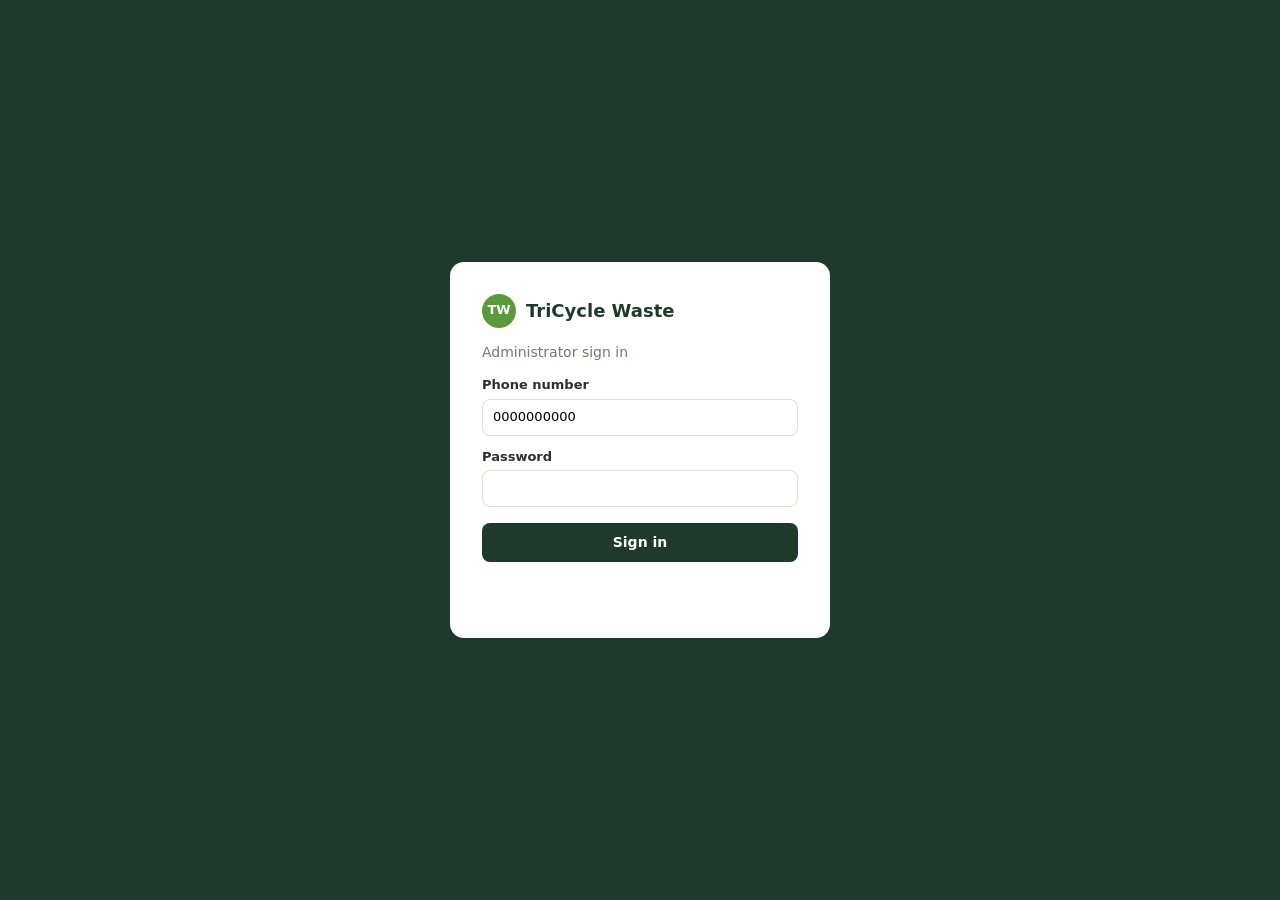
<file: backend/dashboard/index.html>
<!doctype html>
<html lang="en">
<head>
  <meta charset="utf-8">
  <meta name="viewport" content="width=device-width, initial-scale=1">
  <title>TriCycle Waste Admin</title>
  <link rel="stylesheet" href="vendor/leaflet/leaflet.css">
  <link rel="stylesheet" href="style.css">
</head>
<body>
  <!-- Login -->
  <section id="login-view" class="login-wrap" hidden>
    <form id="login-form" class="login-card">
      <div class="brand"><span class="logo">TW</span> TriCycle Waste</div>
      <p class="muted">Administrator sign in</p>
      <label>Phone number<input name="phone" value="0000000000" required autocomplete="username"></label>
      <label>Password<input name="password" type="password" required autocomplete="current-password"></label>
      <button type="submit">Sign in</button>
      <p id="login-error" class="error" role="alert"></p>
    </form>
  </section>

  <!-- App -->
  <div id="app-view" class="layout" hidden>
    <nav class="sidebar">
      <div class="brand"><span class="logo">TW</span> TriCycle Waste</div>
      <a href="#overview" data-view="overview">Overview</a>
      <a href="#collectors" data-view="collectors">Collectors</a>
      <a href="#pickups" data-view="pickups">Pickups</a>
      <a href="#pricing" data-view="pricing">Pricing</a>
      <a href="#sites" data-view="sites">Disposal sites</a>
      <a href="#reports" data-view="reports">Dumping reports</a>
      <a href="/app/" target="_blank" rel="noopener">Open the app ↗</a>
      <div class="sidebar-foot">
        <span id="refresh-note" class="muted small"></span>
        <button id="logout" class="ghost">Sign out</button>
      </div>
    </nav>

    <main>
      <!-- Overview -->
      <section data-section="overview">
        <header class="page-head"><h1>Overview</h1><p class="muted">Live state of collection, tricycle loads and disposal</p></header>
        <div id="stats" class="stats"></div>
        <div class="panel map-panel">
          <div class="panel-head">
            <h2>Live map</h2>
            <div class="legend">
              <span><i class="dot s-empty"></i>Empty</span>
              <span><i class="dot s-partly_loaded"></i>Partly loaded</span>
              <span><i class="dot s-nearly_full"></i>Nearly full</span>
              <span><i class="dot s-full"></i>Full</span>
              <span><i class="dot pickup"></i>Waiting pickup</span>
              <span><i class="dot report"></i>Dumping report</span>
              <span><i class="ring"></i>Disposal site</span>
            </div>
          </div>
          <div id="map" class="map"></div>
        </div>
        <div class="panel">
          <h2>Tricycles on the road</h2>
          <div id="live-list" class="load-list"></div>
        </div>
      </section>

      <!-- Collectors -->
      <section data-section="collectors" hidden>
        <header class="page-head"><h1>Collectors</h1><p class="muted">Verify new collectors and record each tricycle's capacity in load units</p></header>
        <div class="panel"><table><thead><tr>
          <th>Name</th><th>Tricycle</th><th>Status</th><th>Load</th><th>Capacity (units)</th><th>Verification</th>
        </tr></thead><tbody id="collectors-body"></tbody></table></div>
      </section>

      <!-- Pickups -->
      <section data-section="pickups" hidden>
        <header class="page-head"><h1>Pickups</h1><p class="muted">Latest 100 pickup requests</p></header>
        <div class="panel"><table><thead><tr>
          <th>#</th><th>Created</th><th>Status</th><th>Waste</th><th>Rubbers</th><th>Units</th><th>Price (GH₵)</th><th>Collector</th>
        </tr></thead><tbody id="pickups-body"></tbody></table></div>
      </section>

      <!-- Pricing -->
      <section data-section="pricing" hidden>
        <header class="page-head"><h1>Pricing</h1><p class="muted">Price = base fee + units × rate per unit × waste-type factor + distance charge beyond the free radius</p></header>
        <div class="two-col">
          <form id="pricing-form" class="panel form">
            <h2>Rates</h2>
            <label>Base fee (GH₵)<input name="base_fee" type="number" step="0.01" min="0" required></label>
            <label>Rate per load unit (GH₵)<input name="rate_per_unit" type="number" step="0.01" min="0" required></label>
            <label>Rate per km beyond free radius (GH₵)<input name="rate_per_km" type="number" step="0.01" min="0" required></label>
            <label>Free radius (km)<input name="free_radius_km" type="number" step="0.1" min="0" required></label>
            <h3>Waste-type factors</h3>
            <div id="factor-fields" class="factor-grid"></div>
            <button type="submit">Save prices</button>
            <p id="pricing-msg" class="muted" role="status"></p>
          </form>
          <div class="panel form">
            <h2>Price check</h2>
            <p class="muted small">Try a pickup with the rates on the left (before saving).</p>
            <div id="calc-sizes" class="factor-grid"></div>
            <label>Waste type<select id="calc-type"></select></label>
            <label>Distance from collector (km)<input id="calc-km" type="number" step="0.1" min="0" value="1.5"></label>
            <div id="calc-result" class="calc-result"></div>
          </div>
        </div>
      </section>

      <!-- Disposal sites -->
      <section data-section="sites" hidden>
        <header class="page-head"><h1>Disposal sites</h1><p class="muted">Collectors can only empty their tricycle by checking in inside one of these geofences</p></header>
        <div class="two-col">
          <div class="panel"><div id="sites-map" class="map small-map"></div><p class="muted small">Click the map to fill in the location of a new site.</p></div>
          <form id="site-form" class="panel form">
            <h2>Add a site</h2>
            <label>Name<input name="name" required maxlength="100"></label>
            <div class="row">
              <label>Latitude<input name="lat" type="number" step="any" required></label>
              <label>Longitude<input name="lng" type="number" step="any" required></label>
            </div>
            <label>Geofence radius (m)<input name="radius_m" type="number" min="10" max="2000" value="150" required></label>
            <button type="submit">Add site</button>
          </form>
        </div>
        <div class="panel"><table><thead><tr><th>Name</th><th>Location</th><th>Radius</th><th>Status</th><th></th></tr></thead>
          <tbody id="sites-body"></tbody></table></div>
      </section>

      <!-- Reports -->
      <section data-section="reports" hidden>
        <header class="page-head"><h1>Illegal dumping reports</h1><p class="muted">Reported by residents with a photo and location</p></header>
        <div class="panel"><table><thead><tr><th>#</th><th>Reported</th><th>Location</th><th>Description</th><th>Photo</th><th>Status</th></tr></thead>
          <tbody id="reports-body"></tbody></table></div>
      </section>
    </main>
  </div>

  <div id="toast" class="toast" role="status" hidden></div>

  <script src="vendor/leaflet/leaflet.js"></script>
  <script src="app.js"></script>
</body>
</html>
</file>
<file: backend/dashboard/vendor/leaflet/leaflet.css>
/* required styles */

.leaflet-pane,
.leaflet-tile,
.leaflet-marker-icon,
.leaflet-marker-shadow,
.leaflet-tile-container,
.leaflet-pane > svg,
.leaflet-pane > canvas,
.leaflet-zoom-box,
.leaflet-image-layer,
.leaflet-layer {
	position: absolute;
	left: 0;
	top: 0;
	}
.leaflet-container {
	overflow: hidden;
	}
.leaflet-tile,
.leaflet-marker-icon,
.leaflet-marker-shadow {
	-webkit-user-select: none;
	   -moz-user-select: none;
	        user-select: none;
	  -webkit-user-drag: none;
	}
/* Prevents IE11 from highlighting tiles in blue */
.leaflet-tile::selection {
	background: transparent;
}
/* Safari renders non-retina tile on retina better with this, but Chrome is worse */
.leaflet-safari .leaflet-tile {
	image-rendering: -webkit-optimize-contrast;
	}
/* hack that prevents hw layers "stretching" when loading new tiles */
.leaflet-safari .leaflet-tile-container {
	width: 1600px;
	height: 1600px;
	-webkit-transform-origin: 0 0;
	}
.leaflet-marker-icon,
.leaflet-marker-shadow {
	display: block;
	}
/* .leaflet-container svg: reset svg max-width decleration shipped in Joomla! (joomla.org) 3.x */
/* .leaflet-container img: map is broken in FF if you have max-width: 100% on tiles */
.leaflet-container .leaflet-overlay-pane svg {
	max-width: none !important;
	max-height: none !important;
	}
.leaflet-container .leaflet-marker-pane img,
.leaflet-container .leaflet-shadow-pane img,
.leaflet-container .leaflet-tile-pane img,
.leaflet-container img.leaflet-image-layer,
.leaflet-container .leaflet-tile {
	max-width: none !important;
	max-height: none !important;
	width: auto;
	padding: 0;
	}

.leaflet-container img.leaflet-tile {
	/* See: https://bugs.chromium.org/p/chromium/issues/detail?id=600120 */
	mix-blend-mode: plus-lighter;
}

.leaflet-container.leaflet-touch-zoom {
	-ms-touch-action: pan-x pan-y;
	touch-action: pan-x pan-y;
	}
.leaflet-container.leaflet-touch-drag {
	-ms-touch-action: pinch-zoom;
	/* Fallback for FF which doesn't support pinch-zoom */
	touch-action: none;
	touch-action: pinch-zoom;
}
.leaflet-container.leaflet-touch-drag.leaflet-touch-zoom {
	-ms-touch-action: none;
	touch-action: none;
}
.leaflet-container {
	-webkit-tap-highlight-color: transparent;
}
.leaflet-container a {
	-webkit-tap-highlight-color: rgba(51, 181, 229, 0.4);
}
.leaflet-tile {
	filter: inherit;
	visibility: hidden;
	}
.leaflet-tile-loaded {
	visibility: inherit;
	}
.leaflet-zoom-box {
	width: 0;
	height: 0;
	-moz-box-sizing: border-box;
	     box-sizing: border-box;
	z-index: 800;
	}
/* workaround for https://bugzilla.mozilla.org/show_bug.cgi?id=888319 */
.leaflet-overlay-pane svg {
	-moz-user-select: none;
	}

.leaflet-pane         { z-index: 400; }

.leaflet-tile-pane    { z-index: 200; }
.leaflet-overlay-pane { z-index: 400; }
.leaflet-shadow-pane  { z-index: 500; }
.leaflet-marker-pane  { z-index: 600; }
.leaflet-tooltip-pane   { z-index: 650; }
.leaflet-popup-pane   { z-index: 700; }

.leaflet-map-pane canvas { z-index: 100; }
.leaflet-map-pane svg    { z-index: 200; }

.leaflet-vml-shape {
	width: 1px;
	height: 1px;
	}
.lvml {
	behavior: url(#default#VML);
	display: inline-block;
	position: absolute;
	}


/* control positioning */

.leaflet-control {
	position: relative;
	z-index: 800;
	pointer-events: visiblePainted; /* IE 9-10 doesn't have auto */
	pointer-events: auto;
	}
.leaflet-top,
.leaflet-bottom {
	position: absolute;
	z-index: 1000;
	pointer-events: none;
	}
.leaflet-top {
	top: 0;
	}
.leaflet-right {
	right: 0;
	}
.leaflet-bottom {
	bottom: 0;
	}
.leaflet-left {
	left: 0;
	}
.leaflet-control {
	float: left;
	clear: both;
	}
.leaflet-right .leaflet-control {
	float: right;
	}
.leaflet-top .leaflet-control {
	margin-top: 10px;
	}
.leaflet-bottom .leaflet-control {
	margin-bottom: 10px;
	}
.leaflet-left .leaflet-control {
	margin-left: 10px;
	}
.leaflet-right .leaflet-control {
	margin-right: 10px;
	}


/* zoom and fade animations */

.leaflet-fade-anim .leaflet-popup {
	opacity: 0;
	-webkit-transition: opacity 0.2s linear;
	   -moz-transition: opacity 0.2s linear;
	        transition: opacity 0.2s linear;
	}
.leaflet-fade-anim .leaflet-map-pane .leaflet-popup {
	opacity: 1;
	}
.leaflet-zoom-animated {
	-webkit-transform-origin: 0 0;
	    -ms-transform-origin: 0 0;
	        transform-origin: 0 0;
	}
svg.leaflet-zoom-animated {
	will-change: transform;
}

.leaflet-zoom-anim .leaflet-zoom-animated {
	-webkit-transition: -webkit-transform 0.25s cubic-bezier(0,0,0.25,1);
	   -moz-transition:    -moz-transform 0.25s cubic-bezier(0,0,0.25,1);
	        transition:         transform 0.25s cubic-bezier(0,0,0.25,1);
	}
.leaflet-zoom-anim .leaflet-tile,
.leaflet-pan-anim .leaflet-tile {
	-webkit-transition: none;
	   -moz-transition: none;
	        transition: none;
	}

.leaflet-zoom-anim .leaflet-zoom-hide {
	visibility: hidden;
	}


/* cursors */

.leaflet-interactive {
	cursor: pointer;
	}
.leaflet-grab {
	cursor: -webkit-grab;
	cursor:    -moz-grab;
	cursor:         grab;
	}
.leaflet-crosshair,
.leaflet-crosshair .leaflet-interactive {
	cursor: crosshair;
	}
.leaflet-popup-pane,
.leaflet-control {
	cursor: auto;
	}
.leaflet-dragging .leaflet-grab,
.leaflet-dragging .leaflet-grab .leaflet-interactive,
.leaflet-dragging .leaflet-marker-draggable {
	cursor: move;
	cursor: -webkit-grabbing;
	cursor:    -moz-grabbing;
	cursor:         grabbing;
	}

/* marker & overlays interactivity */
.leaflet-marker-icon,
.leaflet-marker-shadow,
.leaflet-image-layer,
.leaflet-pane > svg path,
.leaflet-tile-container {
	pointer-events: none;
	}

.leaflet-marker-icon.leaflet-interactive,
.leaflet-image-layer.leaflet-interactive,
.leaflet-pane > svg path.leaflet-interactive,
svg.leaflet-image-layer.leaflet-interactive path {
	pointer-events: visiblePainted; /* IE 9-10 doesn't have auto */
	pointer-events: auto;
	}

/* visual tweaks */

.leaflet-container {
	background: #ddd;
	outline-offset: 1px;
	}
.leaflet-container a {
	color: #0078A8;
	}
.leaflet-zoom-box {
	border: 2px dotted #38f;
	background: rgba(255,255,255,0.5);
	}


/* general typography */
.leaflet-container {
	font-family: "Helvetica Neue", Arial, Helvetica, sans-serif;
	font-size: 12px;
	font-size: 0.75rem;
	line-height: 1.5;
	}


/* general toolbar styles */

.leaflet-bar {
	box-shadow: 0 1px 5px rgba(0,0,0,0.65);
	border-radius: 4px;
	}
.leaflet-bar a {
	background-color: #fff;
	border-bottom: 1px solid #ccc;
	width: 26px;
	height: 26px;
	line-height: 26px;
	display: block;
	text-align: center;
	text-decoration: none;
	color: black;
	}
.leaflet-bar a,
.leaflet-control-layers-toggle {
	background-position: 50% 50%;
	background-repeat: no-repeat;
	display: block;
	}
.leaflet-bar a:hover,
.leaflet-bar a:focus {
	background-color: #f4f4f4;
	}
.leaflet-bar a:first-child {
	border-top-left-radius: 4px;
	border-top-right-radius: 4px;
	}
.leaflet-bar a:last-child {
	border-bottom-left-radius: 4px;
	border-bottom-right-radius: 4px;
	border-bottom: none;
	}
.leaflet-bar a.leaflet-disabled {
	cursor: default;
	background-color: #f4f4f4;
	color: #bbb;
	}

.leaflet-touch .leaflet-bar a {
	width: 30px;
	height: 30px;
	line-height: 30px;
	}
.leaflet-touch .leaflet-bar a:first-child {
	border-top-left-radius: 2px;
	border-top-right-radius: 2px;
	}
.leaflet-touch .leaflet-bar a:last-child {
	border-bottom-left-radius: 2px;
	border-bottom-right-radius: 2px;
	}

/* zoom control */

.leaflet-control-zoom-in,
.leaflet-control-zoom-out {
	font: bold 18px 'Lucida Console', Monaco, monospace;
	text-indent: 1px;
	}

.leaflet-touch .leaflet-control-zoom-in, .leaflet-touch .leaflet-control-zoom-out  {
	font-size: 22px;
	}


/* layers control */

.leaflet-control-layers {
	box-shadow: 0 1px 5px rgba(0,0,0,0.4);
	background: #fff;
	border-radius: 5px;
	}
.leaflet-control-layers-toggle {
	background-image: url(images/layers.png);
	width: 36px;
	height: 36px;
	}
.leaflet-retina .leaflet-control-layers-toggle {
	background-image: url(images/layers-2x.png);
	background-size: 26px 26px;
	}
.leaflet-touch .leaflet-control-layers-toggle {
	width: 44px;
	height: 44px;
	}
.leaflet-control-layers .leaflet-control-layers-list,
.leaflet-control-layers-expanded .leaflet-control-layers-toggle {
	display: none;
	}
.leaflet-control-layers-expanded .leaflet-control-layers-list {
	display: block;
	position: relative;
	}
.leaflet-control-layers-expanded {
	padding: 6px 10px 6px 6px;
	color: #333;
	background: #fff;
	}
.leaflet-control-layers-scrollbar {
	overflow-y: scroll;
	overflow-x: hidden;
	padding-right: 5px;
	}
.leaflet-control-layers-selector {
	margin-top: 2px;
	position: relative;
	top: 1px;
	}
.leaflet-control-layers label {
	display: block;
	font-size: 13px;
	font-size: 1.08333em;
	}
.leaflet-control-layers-separator {
	height: 0;
	border-top: 1px solid #ddd;
	margin: 5px -10px 5px -6px;
	}

/* Default icon URLs */
.leaflet-default-icon-path { /* used only in path-guessing heuristic, see L.Icon.Default */
	background-image: url(images/marker-icon.png);
	}


/* attribution and scale controls */

.leaflet-container .leaflet-control-attribution {
	background: #fff;
	background: rgba(255, 255, 255, 0.8);
	margin: 0;
	}
.leaflet-control-attribution,
.leaflet-control-scale-line {
	padding: 0 5px;
	color: #333;
	line-height: 1.4;
	}
.leaflet-control-attribution a {
	text-decoration: none;
	}
.leaflet-control-attribution a:hover,
.leaflet-control-attribution a:focus {
	text-decoration: underline;
	}
.leaflet-attribution-flag {
	display: inline !important;
	vertical-align: baseline !important;
	width: 1em;
	height: 0.6669em;
	}
.leaflet-left .leaflet-control-scale {
	margin-left: 5px;
	}
.leaflet-bottom .leaflet-control-scale {
	margin-bottom: 5px;
	}
.leaflet-control-scale-line {
	border: 2px solid #777;
	border-top: none;
	line-height: 1.1;
	padding: 2px 5px 1px;
	white-space: nowrap;
	-moz-box-sizing: border-box;
	     box-sizing: border-box;
	background: rgba(255, 255, 255, 0.8);
	text-shadow: 1px 1px #fff;
	}
.leaflet-control-scale-line:not(:first-child) {
	border-top: 2px solid #777;
	border-bottom: none;
	margin-top: -2px;
	}
.leaflet-control-scale-line:not(:first-child):not(:last-child) {
	border-bottom: 2px solid #777;
	}

.leaflet-touch .leaflet-control-attribution,
.leaflet-touch .leaflet-control-layers,
.leaflet-touch .leaflet-bar {
	box-shadow: none;
	}
.leaflet-touch .leaflet-control-layers,
.leaflet-touch .leaflet-bar {
	border: 2px solid rgba(0,0,0,0.2);
	background-clip: padding-box;
	}


/* popup */

.leaflet-popup {
	position: absolute;
	text-align: center;
	margin-bottom: 20px;
	}
.leaflet-popup-content-wrapper {
	padding: 1px;
	text-align: left;
	border-radius: 12px;
	}
.leaflet-popup-content {
	margin: 13px 24px 13px 20px;
	line-height: 1.3;
	font-size: 13px;
	font-size: 1.08333em;
	min-height: 1px;
	}
.leaflet-popup-content p {
	margin: 17px 0;
	margin: 1.3em 0;
	}
.leaflet-popup-tip-container {
	width: 40px;
	height: 20px;
	position: absolute;
	left: 50%;
	margin-top: -1px;
	margin-left: -20px;
	overflow: hidden;
	pointer-events: none;
	}
.leaflet-popup-tip {
	width: 17px;
	height: 17px;
	padding: 1px;

	margin: -10px auto 0;
	pointer-events: auto;

	-webkit-transform: rotate(45deg);
	   -moz-transform: rotate(45deg);
	    -ms-transform: rotate(45deg);
	        transform: rotate(45deg);
	}
.leaflet-popup-content-wrapper,
.leaflet-popup-tip {
	background: white;
	color: #333;
	box-shadow: 0 3px 14px rgba(0,0,0,0.4);
	}
.leaflet-container a.leaflet-popup-close-button {
	position: absolute;
	top: 0;
	right: 0;
	border: none;
	text-align: center;
	width: 24px;
	height: 24px;
	font: 16px/24px Tahoma, Verdana, sans-serif;
	color: #757575;
	text-decoration: none;
	background: transparent;
	}
.leaflet-container a.leaflet-popup-close-button:hover,
.leaflet-container a.leaflet-popup-close-button:focus {
	color: #585858;
	}
.leaflet-popup-scrolled {
	overflow: auto;
	}

.leaflet-oldie .leaflet-popup-content-wrapper {
	-ms-zoom: 1;
	}
.leaflet-oldie .leaflet-popup-tip {
	width: 24px;
	margin: 0 auto;

	-ms-filter: "progid:DXImageTransform.Microsoft.Matrix(M11=0.70710678, M12=0.70710678, M21=-0.70710678, M22=0.70710678)";
	filter: progid:DXImageTransform.Microsoft.Matrix(M11=0.70710678, M12=0.70710678, M21=-0.70710678, M22=0.70710678);
	}

.leaflet-oldie .leaflet-control-zoom,
.leaflet-oldie .leaflet-control-layers,
.leaflet-oldie .leaflet-popup-content-wrapper,
.leaflet-oldie .leaflet-popup-tip {
	border: 1px solid #999;
	}


/* div icon */

.leaflet-div-icon {
	background: #fff;
	border: 1px solid #666;
	}


/* Tooltip */
/* Base styles for the element that has a tooltip */
.leaflet-tooltip {
	position: absolute;
	padding: 6px;
	background-color: #fff;
	border: 1px solid #fff;
	border-radius: 3px;
	color: #222;
	white-space: nowrap;
	-webkit-user-select: none;
	-moz-user-select: none;
	-ms-user-select: none;
	user-select: none;
	pointer-events: none;
	box-shadow: 0 1px 3px rgba(0,0,0,0.4);
	}
.leaflet-tooltip.leaflet-interactive {
	cursor: pointer;
	pointer-events: auto;
	}
.leaflet-tooltip-top:before,
.leaflet-tooltip-bottom:before,
.leaflet-tooltip-left:before,
.leaflet-tooltip-right:before {
	position: absolute;
	pointer-events: none;
	border: 6px solid transparent;
	background: transparent;
	content: "";
	}

/* Directions */

.leaflet-tooltip-bottom {
	margin-top: 6px;
}
.leaflet-tooltip-top {
	margin-top: -6px;
}
.leaflet-tooltip-bottom:before,
.leaflet-tooltip-top:before {
	left: 50%;
	margin-left: -6px;
	}
.leaflet-tooltip-top:before {
	bottom: 0;
	margin-bottom: -12px;
	border-top-color: #fff;
	}
.leaflet-tooltip-bottom:before {
	top: 0;
	margin-top: -12px;
	margin-left: -6px;
	border-bottom-color: #fff;
	}
.leaflet-tooltip-left {
	margin-left: -6px;
}
.leaflet-tooltip-right {
	margin-left: 6px;
}
.leaflet-tooltip-left:before,
.leaflet-tooltip-right:before {
	top: 50%;
	margin-top: -6px;
	}
.leaflet-tooltip-left:before {
	right: 0;
	margin-right: -12px;
	border-left-color: #fff;
	}
.leaflet-tooltip-right:before {
	left: 0;
	margin-left: -12px;
	border-right-color: #fff;
	}

/* Printing */

@media print {
	/* Prevent printers from removing background-images of controls. */
	.leaflet-control {
		-webkit-print-color-adjust: exact;
		print-color-adjust: exact;
		}
	}
</file>
<file: backend/dashboard/style.css>
:root {
  --dark: #1e3a2b;
  --green: #5b9a3c;
  --bg: #f0efe9;
  --card: #ffffff;
  --text: #2f2f2f;
  --muted: #6b7b6e;
  --line: #dedcd3;
  --empty: #9fc48a;
  --partly: #5b9a3c;
  --nearly: #e0a526;
  --full: #c0392b;
  --pickup: #2f6fb3;
  --report: #8e44ad;
}
* { box-sizing: border-box; }
body { margin: 0; font: 14px/1.45 system-ui, -apple-system, "Segoe UI", Arial, sans-serif; color: var(--text); background: var(--bg); }
[hidden] { display: none !important; }
h1 { font-size: 24px; margin: 0; color: var(--dark); }
h2 { font-size: 16px; margin: 0 0 12px; color: var(--dark); }
h3 { font-size: 14px; margin: 16px 0 8px; }
.muted { color: var(--muted); }
.small { font-size: 12px; }
.error { color: var(--full); min-height: 1.2em; }

button { background: var(--dark); color: #fff; border: 0; border-radius: 8px; padding: 9px 16px; font: inherit; font-weight: 600; cursor: pointer; }
button:hover { background: #2d5f3f; }
button.ghost { background: transparent; color: #c9d6cc; border: 1px solid #4b6b56; }
button.small { padding: 5px 10px; font-size: 12px; }
button.secondary { background: #e4e2da; color: var(--dark); }
input, select { width: 100%; padding: 8px 10px; border: 1px solid var(--line); border-radius: 8px; font: inherit; background: #fff; }
input:focus, select:focus { outline: 2px solid var(--green); border-color: transparent; }
label { display: block; font-weight: 600; font-size: 13px; margin-bottom: 12px; }
label input, label select { margin-top: 4px; font-weight: 400; }

/* login */
.login-wrap { min-height: 100vh; display: grid; place-items: center; background: var(--dark); padding: 16px; }
.login-card { background: #fff; padding: 32px; border-radius: 14px; width: min(380px, 100%); }
.login-card button { width: 100%; margin-top: 4px; }
.brand { display: flex; align-items: center; gap: 10px; font-weight: 800; font-size: 18px; color: var(--dark); }
.logo { display: inline-grid; place-items: center; width: 34px; height: 34px; border-radius: 50%; background: var(--green); color: #fff; font-size: 13px; }

/* layout */
.layout { display: grid; grid-template-columns: 220px 1fr; min-height: 100vh;
  background: linear-gradient(to right, var(--dark) 220px, var(--bg) 220px); }
.sidebar { background: var(--dark); padding: 20px 12px; display: flex; flex-direction: column; gap: 2px; position: sticky; top: 0; height: 100vh; }
.sidebar .brand { color: #fff; margin: 0 8px 20px; font-size: 16px; }
.sidebar a { color: #c9d6cc; text-decoration: none; padding: 9px 12px; border-radius: 8px; font-weight: 600; }
.sidebar a:hover { background: #2d5f3f; color: #fff; }
.sidebar a.active { background: var(--green); color: #fff; }
.sidebar-foot { margin-top: auto; display: flex; flex-direction: column; gap: 8px; padding: 8px; }
.sidebar-foot .muted { color: #8fa595; }
main { padding: 24px 28px 40px; min-width: 0; }
.page-head { margin-bottom: 18px; }
.page-head p { margin: 4px 0 0; }

.panel { background: var(--card); border-radius: 12px; padding: 18px; margin-bottom: 18px; box-shadow: 0 1px 3px rgba(0,0,0,.06); overflow-x: auto; }
.panel-head { display: flex; justify-content: space-between; align-items: center; gap: 12px; flex-wrap: wrap; margin-bottom: 10px; }
.panel-head h2 { margin: 0; }
.two-col { display: grid; grid-template-columns: 1fr 1fr; gap: 18px; }
.two-col > .panel { margin-bottom: 0; }
.two-col { margin-bottom: 18px; }
.row { display: grid; grid-template-columns: 1fr 1fr; gap: 10px; }

/* stats */
.stats { display: grid; grid-template-columns: repeat(auto-fill, minmax(170px, 1fr)); gap: 14px; margin-bottom: 18px; }
.stat { background: var(--card); border-radius: 12px; padding: 14px 16px; box-shadow: 0 1px 3px rgba(0,0,0,.06); }
.stat .value { font-size: 26px; font-weight: 800; color: var(--dark); }
.stat .label { color: var(--muted); font-size: 12px; font-weight: 600; text-transform: uppercase; letter-spacing: .03em; }
.stat.highlight { background: var(--dark); }
.stat.highlight .value { color: #fff; }
.stat.highlight .label { color: #9fc48a; }

/* map */
.map { height: 460px; border-radius: 10px; }
.small-map { height: 360px; }
.legend { display: flex; flex-wrap: wrap; gap: 12px; font-size: 12px; color: var(--muted); }
.legend span { display: inline-flex; align-items: center; gap: 5px; }
.dot { width: 11px; height: 11px; border-radius: 50%; display: inline-block; }
.ring { width: 12px; height: 12px; border-radius: 50%; border: 2px dashed var(--dark); display: inline-block; }
.s-empty { background: var(--empty); } .s-partly_loaded { background: var(--partly); }
.s-nearly_full { background: var(--nearly); } .s-full { background: var(--full); }
.dot.pickup { background: var(--pickup); } .dot.report { background: var(--report); }
.trike-pin { padding: 3px 7px; border-radius: 12px; color: #fff; font-weight: 700; font-size: 11px; white-space: nowrap; border: 2px solid #fff; box-shadow: 0 1px 4px rgba(0,0,0,.35); text-align: center; }
.trike-pin.s-empty { color: var(--dark); }
.report-pin { width: 22px; height: 22px; border-radius: 50%; background: var(--report); color: #fff; font-weight: 800; display: grid; place-items: center; border: 2px solid #fff; box-shadow: 0 1px 4px rgba(0,0,0,.35); }

/* load bars */
.load-list { display: grid; grid-template-columns: repeat(auto-fill, minmax(260px, 1fr)); gap: 10px; }
.load-item { border: 1px solid var(--line); border-radius: 10px; padding: 10px 12px; }
.load-item .top { display: flex; justify-content: space-between; font-weight: 700; margin-bottom: 6px; }
.bar { height: 10px; background: #e4e2da; border-radius: 6px; overflow: hidden; min-width: 120px; }
.bar > i { display: block; height: 100%; border-radius: 6px; }
.bar-label { font-size: 12px; color: var(--muted); margin-top: 4px; }

/* tables */
table { width: 100%; border-collapse: collapse; }
th { text-align: left; font-size: 12px; text-transform: uppercase; letter-spacing: .03em; color: var(--muted); border-bottom: 2px solid var(--line); padding: 8px; white-space: nowrap; }
td { border-bottom: 1px solid var(--line); padding: 9px 8px; vertical-align: middle; }
tr:last-child td { border-bottom: 0; }
td input[type=number] { width: 80px; }
.inline { display: flex; gap: 6px; align-items: center; }
.badge { display: inline-block; padding: 2px 9px; border-radius: 10px; font-size: 12px; font-weight: 700; background: #e4e2da; color: var(--dark); white-space: nowrap; }
.badge.searching, .badge.offered { background: #dbe8f6; color: #1f4f80; }
.badge.accepted { background: #e9dcf3; color: #5d2c7a; }
.badge.awaiting_approval { background: #fbecc8; color: #7a5300; }
.badge.collected { background: #d9ebdd; color: var(--dark); }
.badge.paid { background: var(--green); color: #fff; }
.badge.cancelled { background: #f3d6d2; color: #8a2a1f; }
.badge.ok { background: var(--green); color: #fff; }
.badge.off { background: #e4e2da; color: var(--muted); }
.badge.open { background: #f3d6d2; color: #8a2a1f; }
.badge.cleared { background: #d9ebdd; color: var(--dark); }

/* pricing */
.form h2 { margin-bottom: 14px; }
.factor-grid { display: grid; grid-template-columns: 1fr 1fr; gap: 0 10px; }
.calc-result { background: var(--dark); color: #fff; border-radius: 10px; padding: 14px 16px; margin-top: 6px; }
.calc-result .big { font-size: 30px; font-weight: 800; color: #9fc48a; }
.calc-result .lines { font-size: 13px; color: #dce6de; }

.toast { position: fixed; bottom: 20px; right: 20px; background: var(--dark); color: #fff; padding: 12px 18px; border-radius: 10px; box-shadow: 0 4px 14px rgba(0,0,0,.25); max-width: 360px; z-index: 2000; }
.toast.bad { background: var(--full); }

@media (max-width: 860px) {
  .layout { grid-template-columns: 1fr; background: var(--bg); }
  .sidebar a { padding: 6px 10px; font-size: 13px; }
  .sidebar { position: static; height: auto; flex-direction: row; flex-wrap: wrap; align-items: center; }
  .sidebar .brand { margin: 0 12px 0 4px; }
  .sidebar-foot { margin: 0 0 0 auto; flex-direction: row; padding: 0; }
  main { padding: 16px; }
  .two-col { grid-template-columns: 1fr; }
  .map { height: 340px; }
}
</file>
